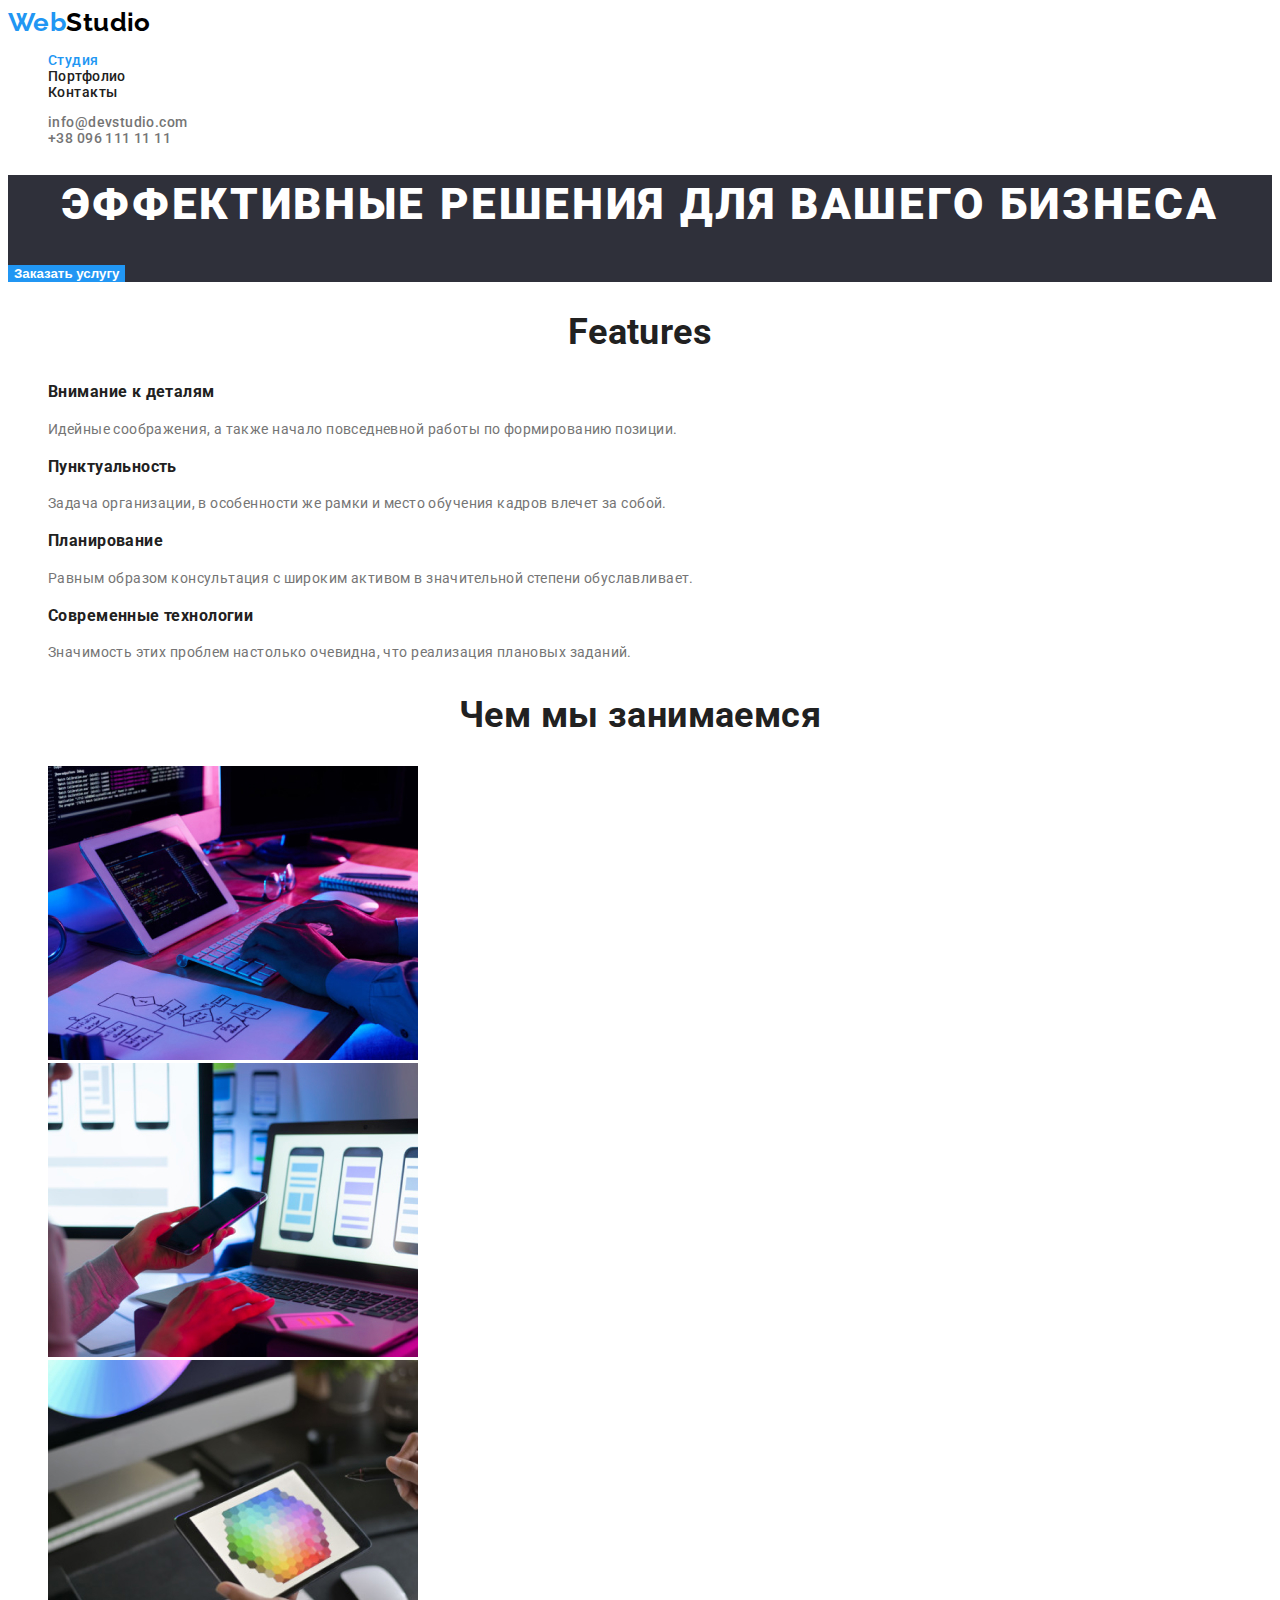
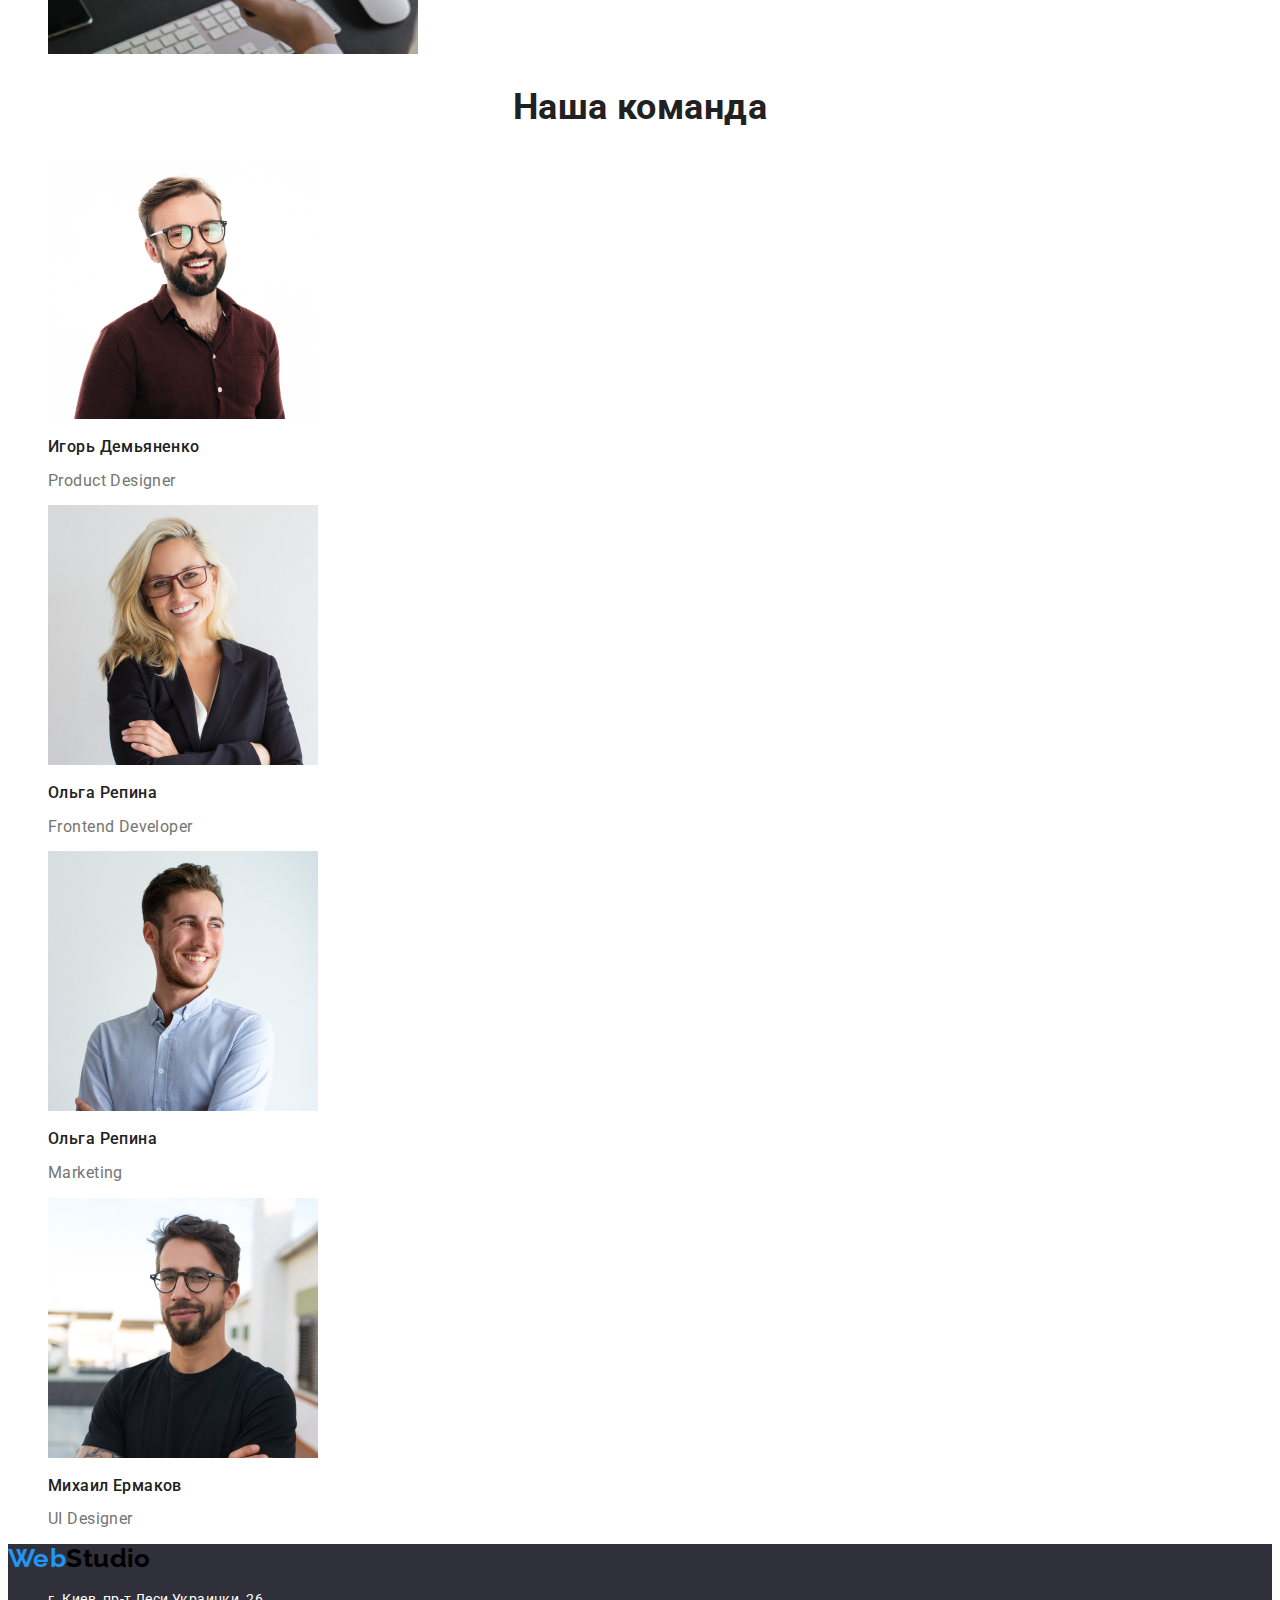
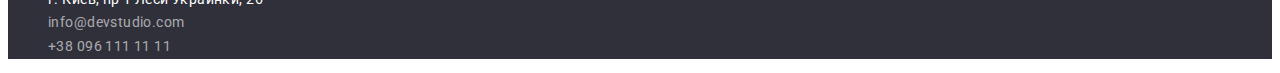
<file: index.html>
<!DOCTYPE html>
<html lang="ru">

<head>
    <meta charset="UTF-8">
    <meta http-equiv="X-UA-Compatible" content="IE=edge">
    <meta name="viewport" content="width=device-width, initial-scale=1.0">
    <title>GoIT homework</title>
    <link rel="preconnect" href="https://fonts.googleapis.com">
    <link rel="preconnect" href="https://fonts.gstatic.com" crossorigin>
    <link
        href="https://fonts.googleapis.com/css2?family=Raleway:wght@700&family=Roboto:wght@400;500;700;900&display=swap"
        rel="stylesheet">
    <link rel="stylesheet" href="./css/styles.css">
</head>

<body>
    <!-- Header -->
    <header class="header">
        <nav class="nav-menu">
            <a lang="en" href="./index.html" class="link logo"><span lang="en">Web</span>Studio</a>
            <ul>
                <li><a href="./index.html" class="link active-link">Студия</a></li>
                <li><a href="./portfolio.html" class="link">Портфолио</a></li>
                <li><a href="" class="link">Контакты</a></li>
            </ul>
        </nav>
        <ul>
            <li><a class="link contact-link" href="mailto:info@devstudio.com" lang="en">info@devstudio.com</a></li>
            <li><a class="link contact-link" href="tel:+380961111111">+38 096 111 11 11</a></li>
        </ul>
    </header>
    <!-- Main -->
    <main>
        <!-- Hero -->
        <section class="hero-section">
            <h1 class="hero-title">Эффективные решения для вашего бизнеса</h1>
            <button class="hero-button" type="button">Заказать услугу</button>
        </section>
        <!-- Featers -->
        <section class="page-section">
            <h2 class="section-title">Features</h2>
            <ul class="featers-list">
                <li>
                    <h3 class="feater-title">Внимание к деталям</h3>
                    <p class="feater-description">Идейные соображения, а также начало повседневной работы по
                        формированию позиции.</p>
                </li>
                <li>
                    <h3 class="feater-title">Пунктуальность</h3>
                    <p class="feater-description">Задача организации, в особенности же рамки и место обучения кадров
                        влечет за собой.</p>
                </li>
                <li>
                    <h3 class="feater-title">Планирование</h3>
                    <p class="feater-description">Равным образом консультация с широким активом в значительной степени
                        обуславливает.</p>
                </li>
                <li>
                    <h3 class="feater-title">Современные технологии</h3>
                    <p class="feater-description">Значимость этих проблем настолько очевидна, что реализация плановых
                        заданий.</p>
                </li>
            </ul>
        </section>
        <!-- What we Doing -->
        <section class="page-section">
            <h2 class="section-title">Чем мы занимаемся</h2>
            <ul>
                <li><img src="./images/whatWeDoing/whatWeDoing1.jpg" alt="Пишем код" width="370"></li>
                <li><img src="./images/whatWeDoing/whatWeDoing2.jpg" alt="Делаем адаптив" width="370"></li>
                <li><img src="./images/whatWeDoing/whatWeDoing3.jpg" alt="Делаем дизайн" width="370"></li>
            </ul>
        </section>
        <!-- Our team -->
        <section class="page-section">
            <h2 class="section-title">Наша команда</h2>
            <ul class="team-list">
                <li class="team-member">
                    <img src="./images/ourTeam/ourTeam1.jpg" alt="Фото Игоря Демьяненко">
                    <h3 class="member-name">Игорь Демьяненко</h3>
                    <p class="member-description" lang="en">Product Designer</p>
                </li>
                <li class="team-member">
                    <img src="./images/ourTeam/ourTeam2.jpg" alt="Фото Ольги Репиной">
                    <h3 class="member-name">Ольга Репина</h3>
                    <p class="member-description" lang="en">Frontend Developer</p>
                </li>
                <li class="team-member">
                    <img src="./images/ourTeam/ourTeam3.jpg" alt="Фото Николая Тарасова">
                    <h3 class="member-name">Ольга Репина</h3>
                    <p class="member-description" lang="en">Marketing</p>
                </li>
                <li class="team-member">
                    <img src="./images/ourTeam/ourTeam4.jpg" alt="Фото Николая Тарасова">
                    <h3 class="member-name">Михаил Ермаков</h3>
                    <p class="member-description" lang="en">UI Designer</p>
                </li>
            </ul>
        </section>
    </main>
    <!-- Footer -->
    <footer class="footer">
        <a href="./index.html" lang="en" class="link logo"><span>Web</span>Studio</a>
        <address>
            <ul class="footer-contacts">
                <li class="address">г. Киев, пр-т Леси Украинки, 26</li>
                <li><a class="link contact-link" href="mailto:info@devstudio.com">info@devstudio.com</a></li>
                <li><a class="link contact-link" href="tel:+380961111111">+38 096 111 11 11</a></li>
            </ul>
        </address>
    </footer>
</body>

</html>
</file>
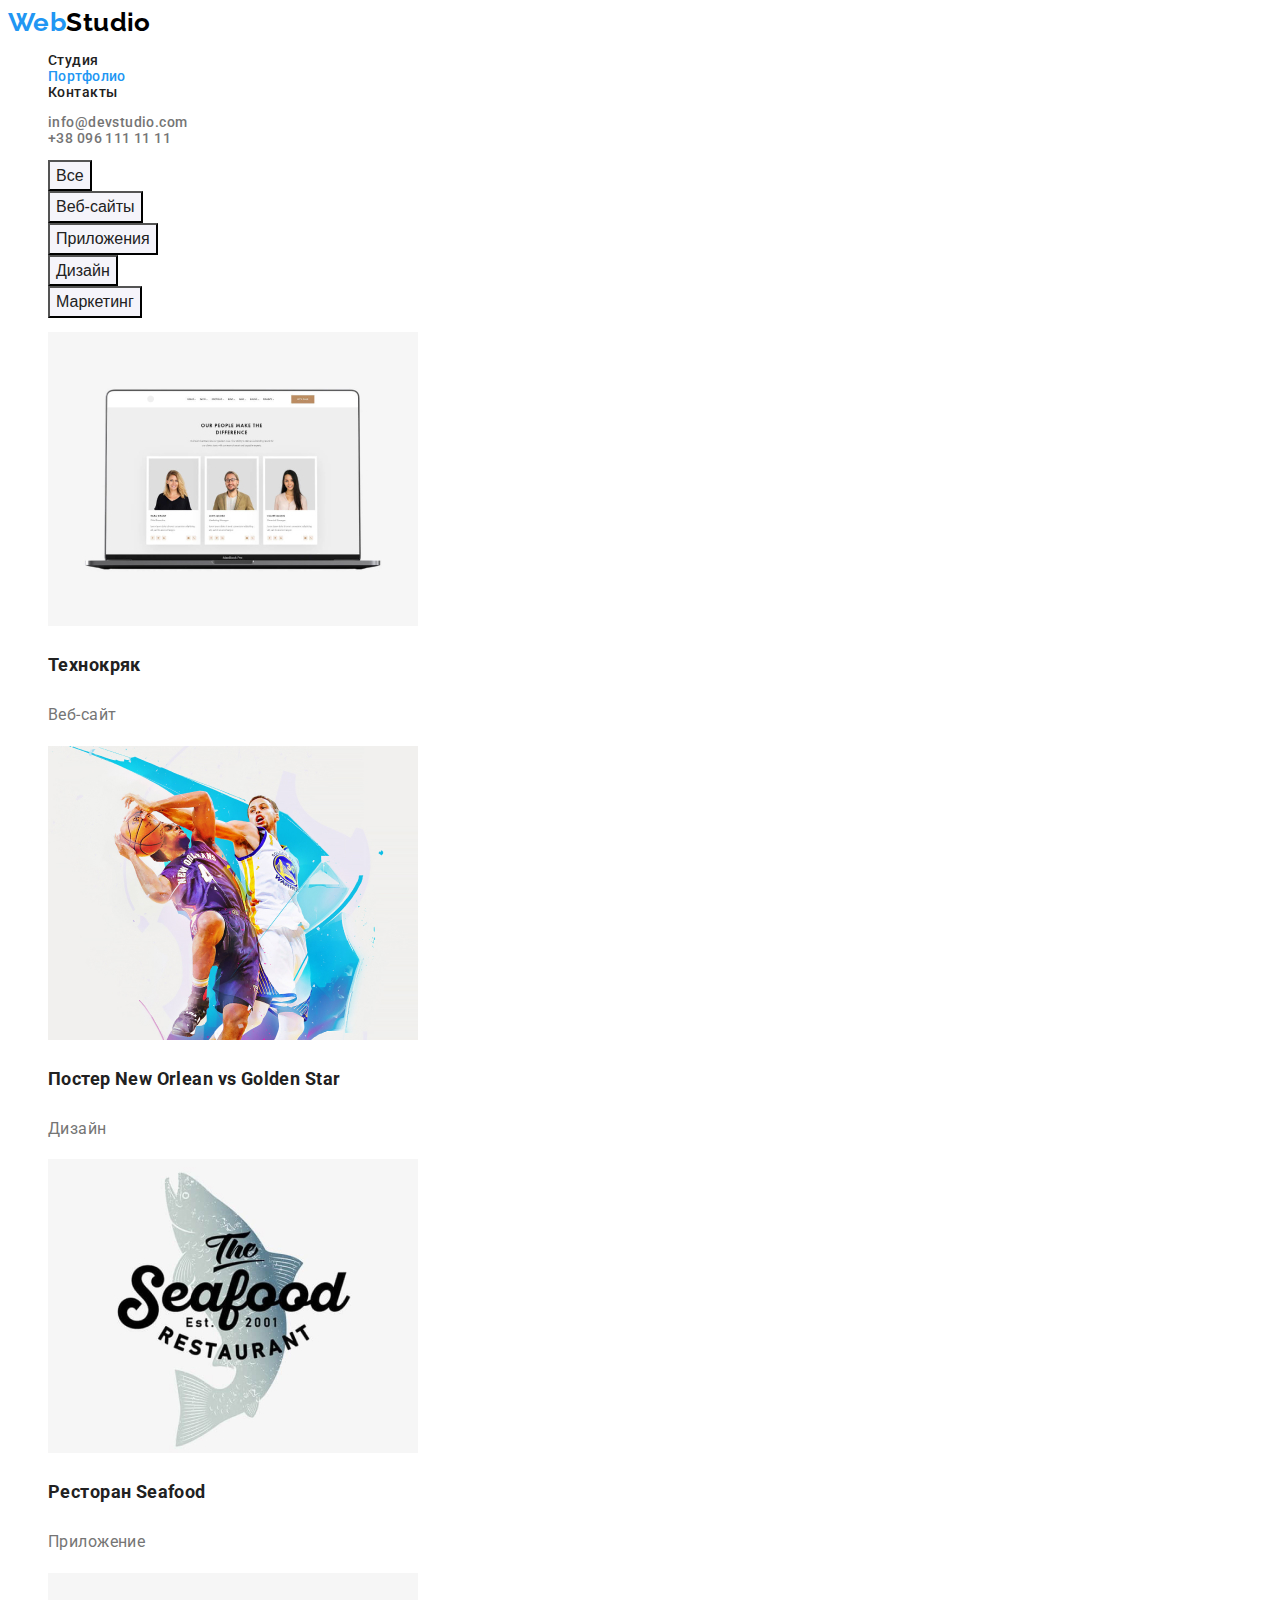
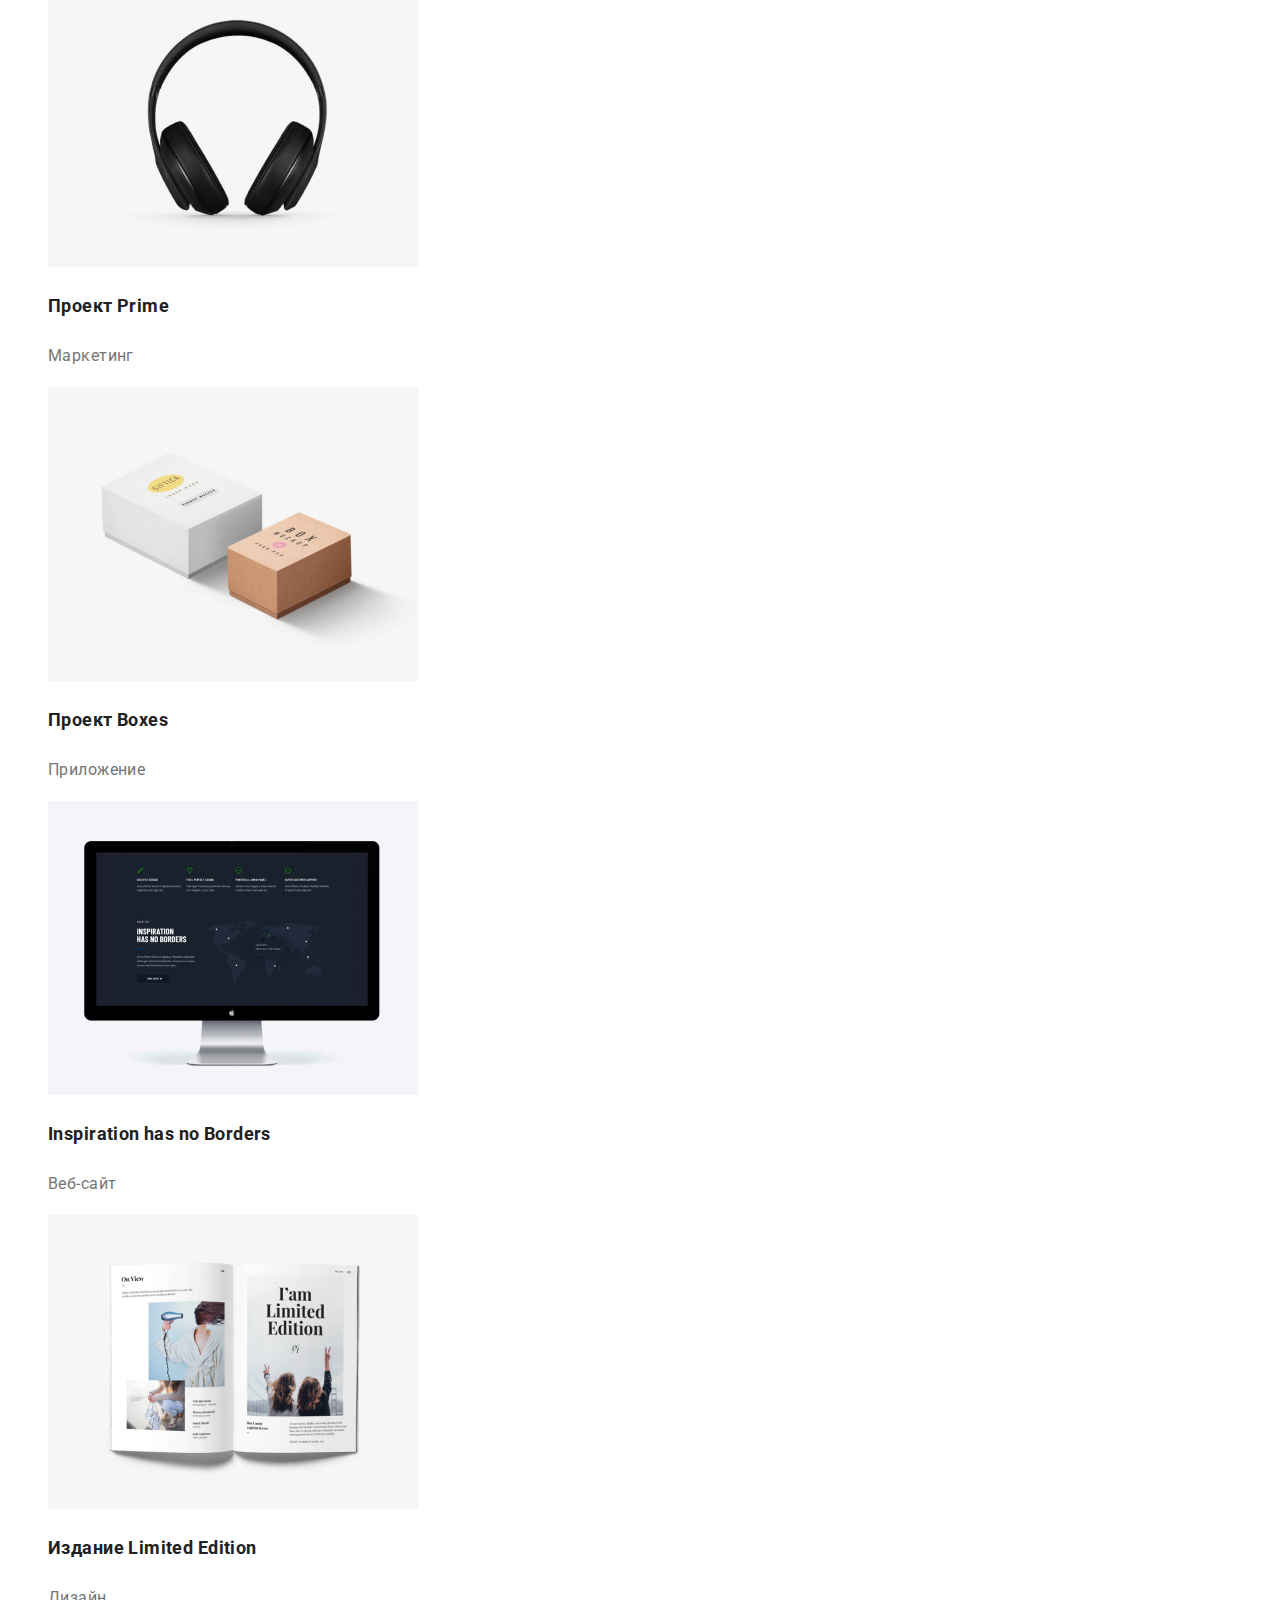
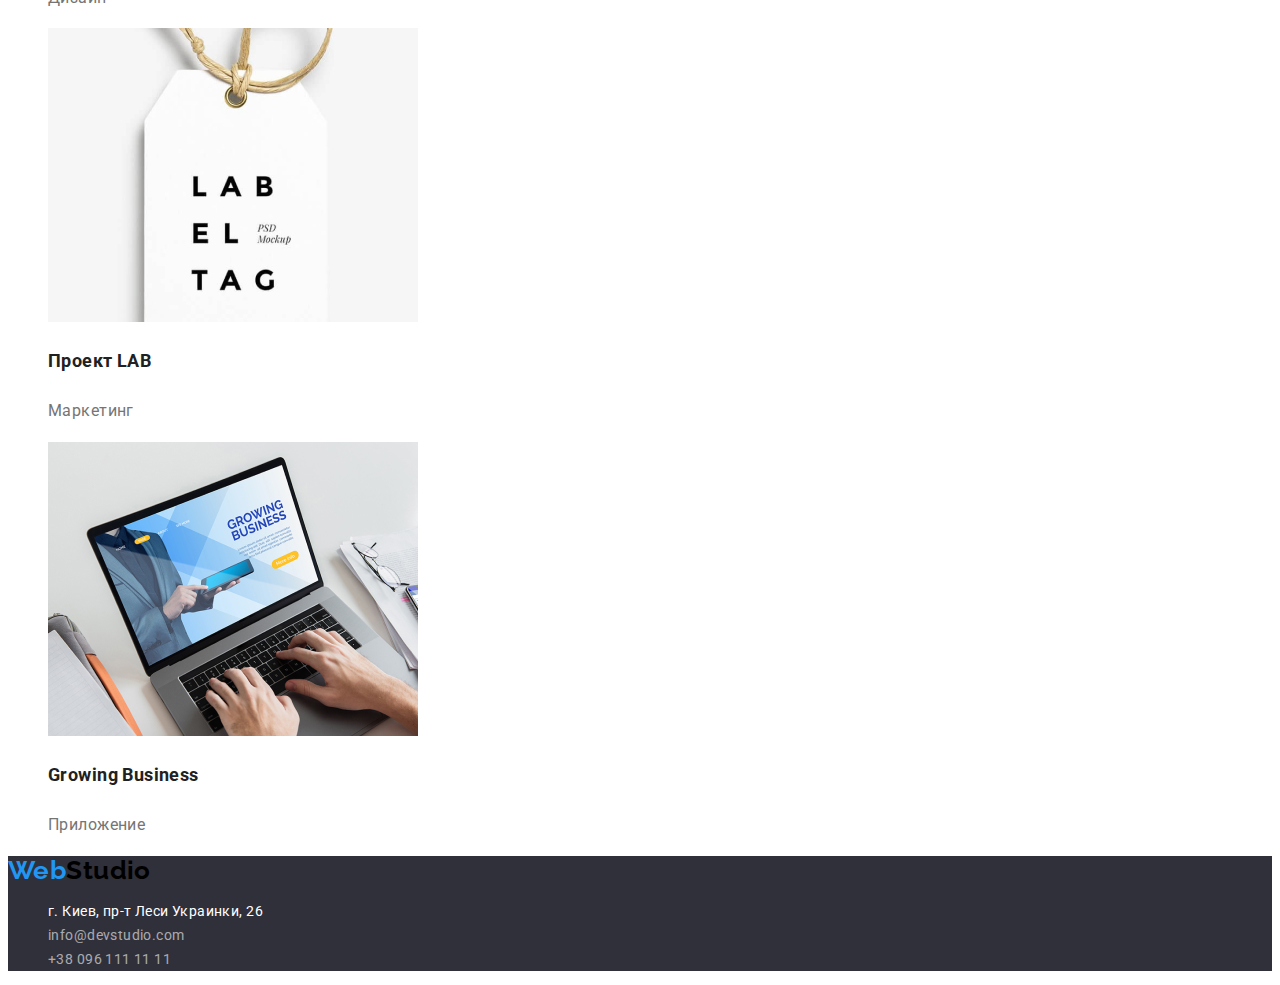
<file: portfolio.html>
<!DOCTYPE html>
<html lang="ru">

<head>
    <meta charset="UTF-8">
    <meta http-equiv="X-UA-Compatible" content="IE=edge">
    <meta name="viewport" content="width=device-width, initial-scale=1.0">
    <title>GoIT homework</title>
    <link rel="preconnect" href="https://fonts.googleapis.com">
    <link rel="preconnect" href="https://fonts.gstatic.com" crossorigin>
    <link
        href="https://fonts.googleapis.com/css2?family=Raleway:wght@700&family=Roboto:wght@400;500;700;900&display=swap"
        rel="stylesheet">
    <link rel="stylesheet" href="./css/styles.css">
</head>

<body>
    <!-- Header -->
    <header class="header">
        <nav class="nav-menu">
            <a lang="en" href="./index.html" class="link logo"><span lang="en">Web</span>Studio</a>
            <ul>
                <li><a href="./index.html" class="link">Студия</a></li>
                <li><a href="./portfolio.html" class="link active-link">Портфолио</a></li>
                <li><a href="" class="link">Контакты</a></li>
            </ul>
        </nav>
        <ul>
            <li><a class="link contact-link" href="mailto:info@devstudio.com" lang="en">info@devstudio.com</a></li>
            <li><a class="link contact-link" href="tel:+380961111111">+38 096 111 11 11</a></li>
        </ul>
    </header>
    <main>
        <section class="portfolio">
            <ul class="filters-list">
                <li><button type="button" class="filter-button">Все</button></li>
                <li><button type="button" class="filter-button">Веб-сайты</button></li>
                <li><button type="button" class="filter-button">Приложения</button></li>
                <li><button type="button" class="filter-button">Дизайн</button></li>
                <li><button type="button" class="filter-button">Маркетинг</button></li>
            </ul>
            <ul class="projects-list">
                <li>
                    <a class="link" href="">
                        <img src="./images/portfolioProjects/portfolioProject1.jpg" alt="" width="370">
                        <h3 class="project-title">Технокряк</h3>
                        <p class="project-type">Веб-сайт</p>
                    </a>
                </li>
                <li>
                    <a class="link" href="">
                        <img src="./images/portfolioProjects/portfolioProject2.jpg" alt="" width="370">
                        <h3 class="project-title">Постер New Orlean vs Golden Star</h3>
                        <p class="project-type">Дизайн</p>
                    </a>
                </li>
                <li>
                    <a class="link" href="">
                        <img src="./images/portfolioProjects/portfolioProject3.jpg" alt="" width="370">
                        <h3 class="project-title">Ресторан Seafood</h3>
                        <p class="project-type">Приложение</p>
                    </a>
                </li>
                <li>
                    <a class="link" href="">
                        <img src="./images/portfolioProjects/portfolioProject4.jpg" alt="" width="370">
                        <h3 class="project-title">Проект Prime</h3>
                        <p class="project-type">Маркетинг</p>
                    </a>
                </li>
                <li>
                    <a class="link" href="">
                        <img src="./images/portfolioProjects/portfolioProject5.jpg" alt="" width="370">
                        <h3 class="project-title">Проект Boxes</h3>
                        <p class="project-type">Приложение</p>
                    </a>
                </li>
                <li>
                    <a class="link" href="">
                        <img src="./images/portfolioProjects/portfolioProject6.jpg" alt="" width="370">
                        <h3 class="project-title">Inspiration has no Borders</h3>
                        <p class="project-type">Веб-сайт</p>
                    </a>
                </li>
                <li>
                    <a class="link" href="">
                        <img src="./images/portfolioProjects/portfolioProject7.jpg" alt="" width="370">
                        <h3 class="project-title">Издание Limited Edition</h3>
                        <p class="project-type">Дизайн</p>
                    </a>
                </li>
                <li>
                    <a class="link" href="">
                        <img src="./images/portfolioProjects/portfolioProject8.jpg" alt="" width="370">
                        <h3 class="project-title">Проект LAB</h3>
                        <p class="project-type">Маркетинг</p>
                    </a>
                </li>
                <li>
                    <a class="link" href="">
                        <img src="./images/portfolioProjects/portfolioProject9.jpg" alt="" width="370">
                        <h3 class="project-title">Growing Business</h3>
                        <p class="project-type">Приложение</p>
                    </a>
                </li>
            </ul>
        </section>
    </main>
    <!-- Footer -->
    <footer class="footer">
        <a href="./index.html" lang="en" class="link logo"><span>Web</span>Studio</a>
        <address>
            <ul class="footer-contacts">
                <li class="address">г. Киев, пр-т Леси Украинки, 26</li>
                <li><a class="link contact-link" href="mailto:info@devstudio.com">info@devstudio.com</a></li>
                <li><a class="link contact-link" href="tel:+380961111111">+38 096 111 11 11</a></li>
            </ul>
        </address>
    </footer>
</body>

</html>
</file>
<file: css/styles.css>
:root {
    --primary-text-color: #757575;
    --secondary-text-color: #FFFFFF;
    --title-text-color: #212121;
    --primary-background-color: #FFFFFF;
    --secondary-background-color: #2F303A;
    --accent-text-color: #2196F3;
    --selected-button-background: #2196F3;
    --unselected-button-background: #F5F4FA;

}

body {
    font-family: 'Roboto', sans-serif;
    font-weight: 400;
    color: var(--primary-text-color);
    font-size: 14px;
    letter-spacing: 0.03em;
}

h1, h2, h3, h4, h5, h6 {
    color: var(--title-text-color);
}



ul {
    list-style: none;
}

address {
    font-style: normal;
}

/* common styles */
.page-section {
    background-color: var(--primary-background-color);

}
.page-section .section-title {
    color: var(--title-text-color);
    font-weight: 700;
    font-size: 36px;
    line-height: 1.16;
    text-align: center;
}

.link {
    color: var(--title-text-color);
    font-weight: 500;
    text-decoration: none;
}

.logo {
    font-family: 'Raleway', sans-serif;
    color: #000000;
    font-size: 26px;
    line-height: 1.15;
    font-weight: 700;
}
.logo span {
    color: var(--accent-text-color);
}
/* header styles */


.nav-menu .link.active-link{
    color: var(--accent-text-color);
}

.header .contact-link:hover,
.header .contact-link:focus {
    color: var(--accent-text-color);
}

.header .contact-link {
    color: var(--primary-text-color);

}

/* hero styles */
.hero-section {
    background-color: var(--secondary-background-color);
}

.hero-section .hero-title {
    color: var(--secondary-text-color);
    text-align: center;
    font-size: 44px;
    line-height: 1.36;
    font-weight: 900;
    letter-spacing: 0.06em;
    text-transform: uppercase;
}

.hero-button {
    border: none;
    font-weight: 700;
    background-color: var(--accent-text-color);
    color: var(--secondary-text-color);
    text-align: center;
}
.hero-button:hover, 
.hero-button:focus {
    color: var(--title-text-color);
}

/* Featers styles */
.featers-list .feater-title {
    font-weight: 700;
    line-height: 1.1;
}

.featers-list .feater-description {
    font-weight: 400;
    line-height: 1.7;
}

/* Our team section styles */
.team-list h3,
.team-list p {
    font-size: 16px;
    line-height: 1.1;
}

.team-member .member-name {
    font-weight: 500;
}

.team-member .member-description {
    font-weight: 400;
}

/* footer styles */
.footer {
    background-color: var(--secondary-background-color);
}
.footer-contacts {
    line-height: 1.7;
}

.footer-contacts .address {
    color: var(--secondary-text-color);
    
}

.footer-contacts .contact-link {
    color: rgba(255, 255, 255, 0.6);
    font-weight: 400;
}

.footer-contacts .contact-link:hover,
.footer-contacts .contact-link:focus {
    color: var(--accent-text-color)
}

/* portfolio styles */
.filters-list .filter-button {
    background: var(--unselected-button-background);
    color: var(--title-text-color);
    font-size: 16px;
    line-height: 1.6;
    font-weight: 500;
    text-align: center;
    cursor: pointer;
}

.filters-list .filter-button:hover,
.filters-list .filter-button:focus {
    background: var(--selected-button-background);
    color: var(--secondary-text-color);
}

.projects-list .project-title {
    font-size: 18px;
    line-height: 2;
    font-weight: 700;
}

.projects-list .project-type {
    font-size: 16px;
    line-height: 1.8;
    font-weight: 400;
    color: var(--primary-text-color);
}
</file>
